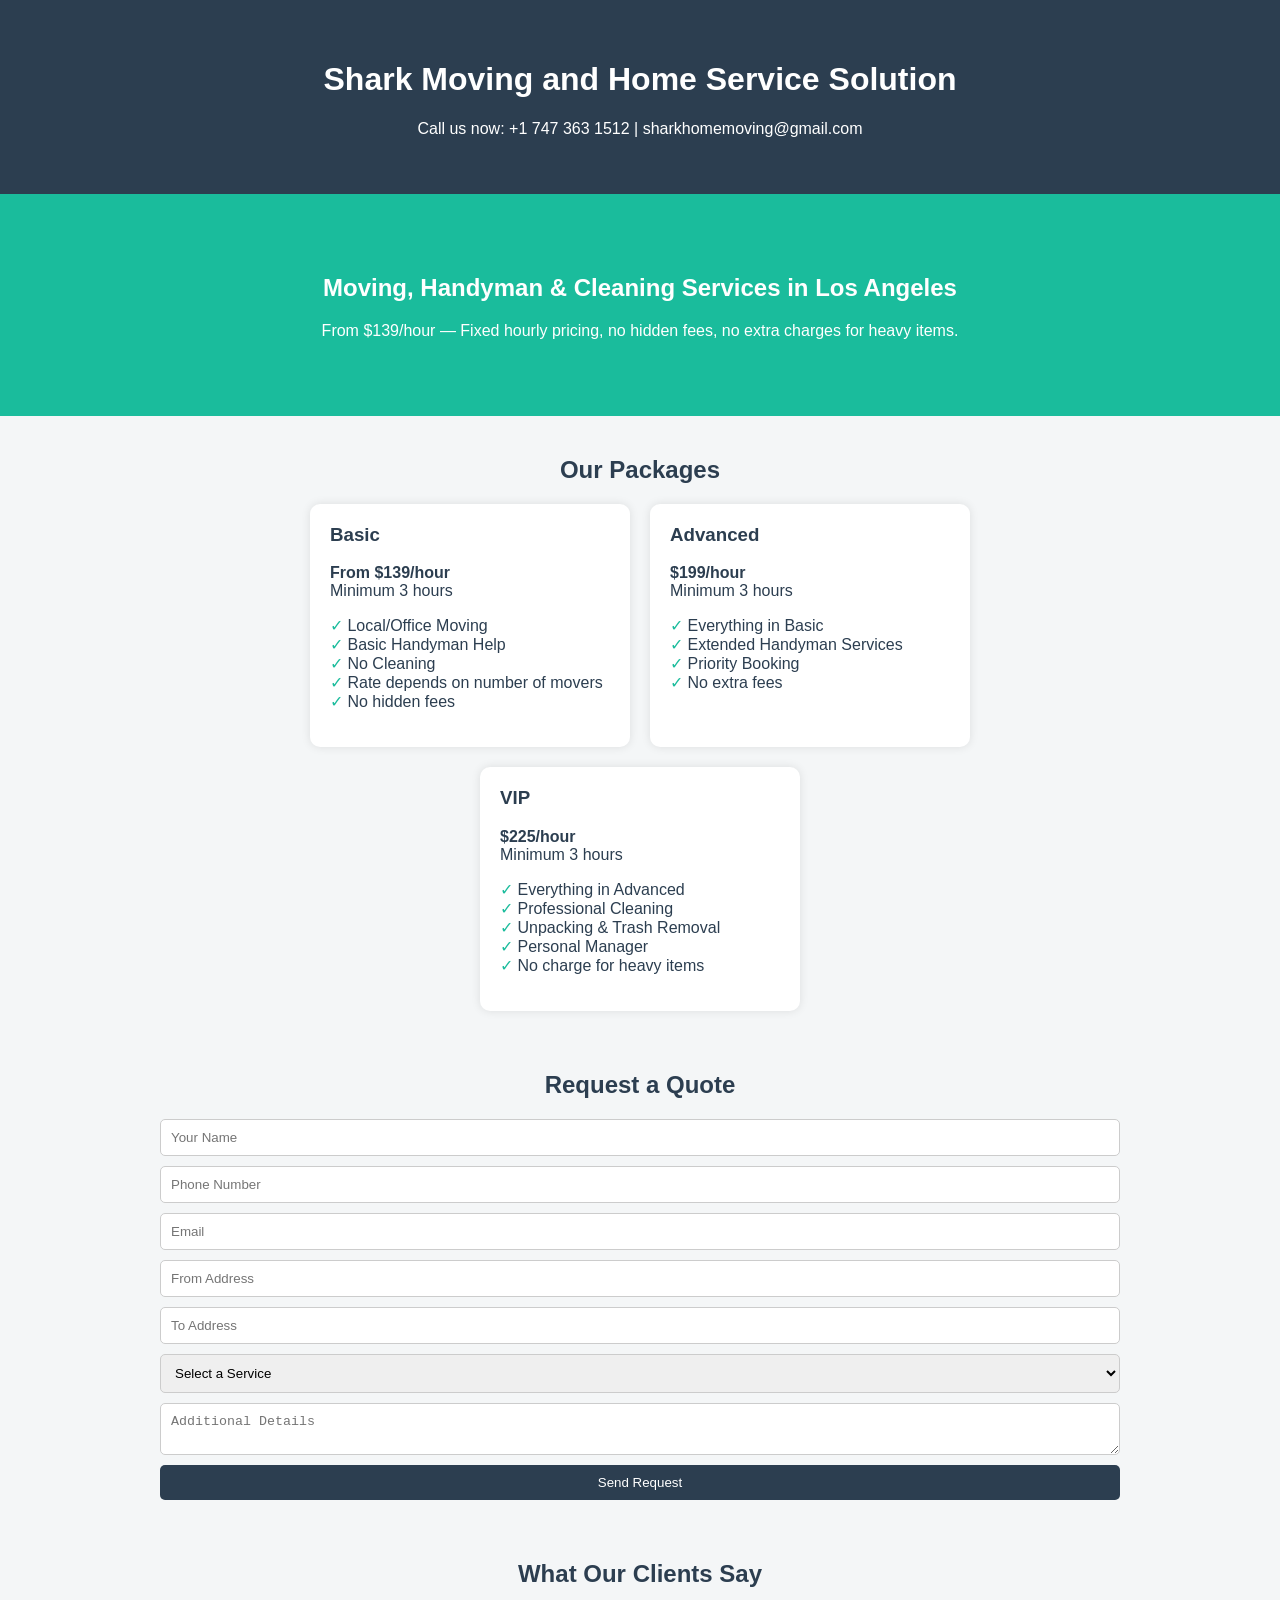
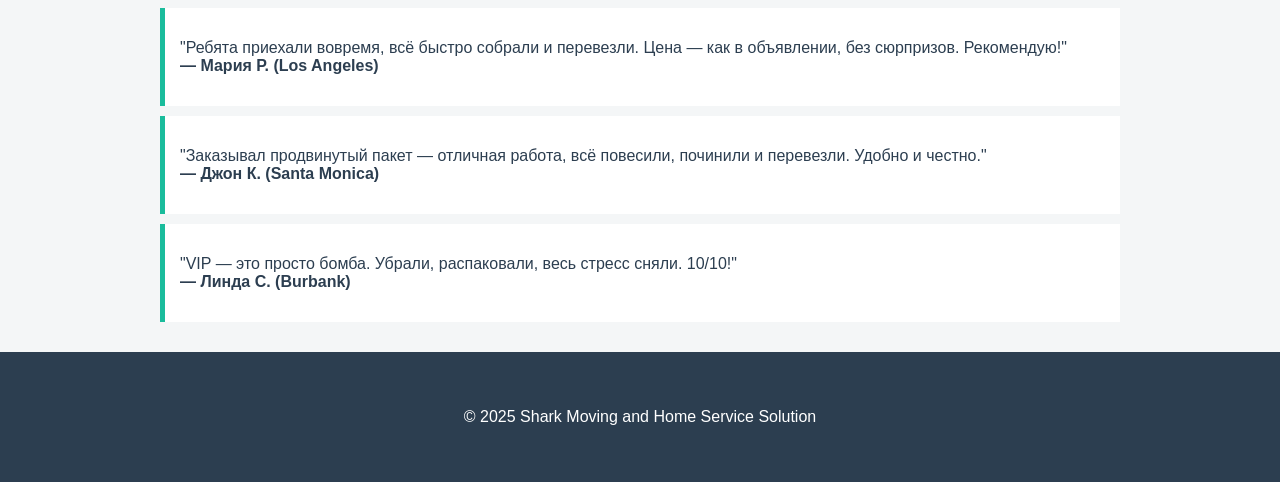
<file: index.html>
<!DOCTYPE html>
<html lang="en">
<head>
    <meta charset="UTF-8">
    <meta name="viewport" content="width=device-width, initial-scale=1.0">
    <title>Shark Moving and Home Service Solution</title>
    <link rel="stylesheet" href="style.css">
</head>
<body>
    <header>
        <div class="container">
            <h1>Shark Moving and Home Service Solution</h1>
            <p>Call us now: +1 747 363 1512 | sharkhomemoving@gmail.com</p>
        </div>
    </header>

    <section class="hero">
        <div class="container">
            <h2>Moving, Handyman & Cleaning Services in Los Angeles</h2>
            <p>From $139/hour — Fixed hourly pricing, no hidden fees, no extra charges for heavy items.</p>
        </div>
    </section>

    <section class="packages">
        <div class="container">
            <h2>Our Packages</h2>
            <div class="package-cards">
                <div class="card basic">
                    <h3>Basic</h3>
                    <p><strong>From $139/hour</strong><br>Minimum 3 hours</p>
                    <ul>
                        <li>Local/Office Moving</li>
                        <li>Basic Handyman Help</li>
                        <li>No Cleaning</li>
                        <li>Rate depends on number of movers</li>
                        <li>No hidden fees</li>
                    </ul>
                </div>
                <div class="card standard">
                    <h3>Advanced</h3>
                    <p><strong>$199/hour</strong><br>Minimum 3 hours</p>
                    <ul>
                        <li>Everything in Basic</li>
                        <li>Extended Handyman Services</li>
                        <li>Priority Booking</li>
                        <li>No extra fees</li>
                    </ul>
                </div>
                <div class="card vip">
                    <h3>VIP</h3>
                    <p><strong>$225/hour</strong><br>Minimum 3 hours</p>
                    <ul>
                        <li>Everything in Advanced</li>
                        <li>Professional Cleaning</li>
                        <li>Unpacking & Trash Removal</li>
                        <li>Personal Manager</li>
                        <li>No charge for heavy items</li>
                    </ul>
                </div>
            </div>
        </div>
    </section>

    <section class="form">
        <div class="container">
            <h2>Request a Quote</h2>
            <form>
                <input type="text" placeholder="Your Name" required>
                <input type="tel" placeholder="Phone Number" required>
                <input type="email" placeholder="Email">
                <input type="text" placeholder="From Address" required>
                <input type="text" placeholder="To Address" required>
                <select>
                    <option>Select a Service</option>
                    <option>Basic</option>
                    <option>Advanced</option>
                    <option>VIP</option>
                </select>
                <textarea placeholder="Additional Details"></textarea>
                <button type="submit">Send Request</button>
            </form>
        </div>
    </section>

    <section class="testimonials">
        <div class="container">
            <h2>What Our Clients Say</h2>
            <div class="review">
                <p>"Ребята приехали вовремя, всё быстро собрали и перевезли. Цена — как в объявлении, без сюрпризов. Рекомендую!"<br><strong>— Мария Р. (Los Angeles)</strong></p>
            </div>
            <div class="review">
                <p>"Заказывал продвинутый пакет — отличная работа, всё повесили, починили и перевезли. Удобно и честно."<br><strong>— Джон К. (Santa Monica)</strong></p>
            </div>
            <div class="review">
                <p>"VIP — это просто бомба. Убрали, распаковали, весь стресс сняли. 10/10!"<br><strong>— Линда С. (Burbank)</strong></p>
            </div>
        </div>
    </section>

    <footer>
        <div class="container">
            <p>&copy; 2025 Shark Moving and Home Service Solution</p>
        </div>
    </footer>
</body>
</html>
</file>
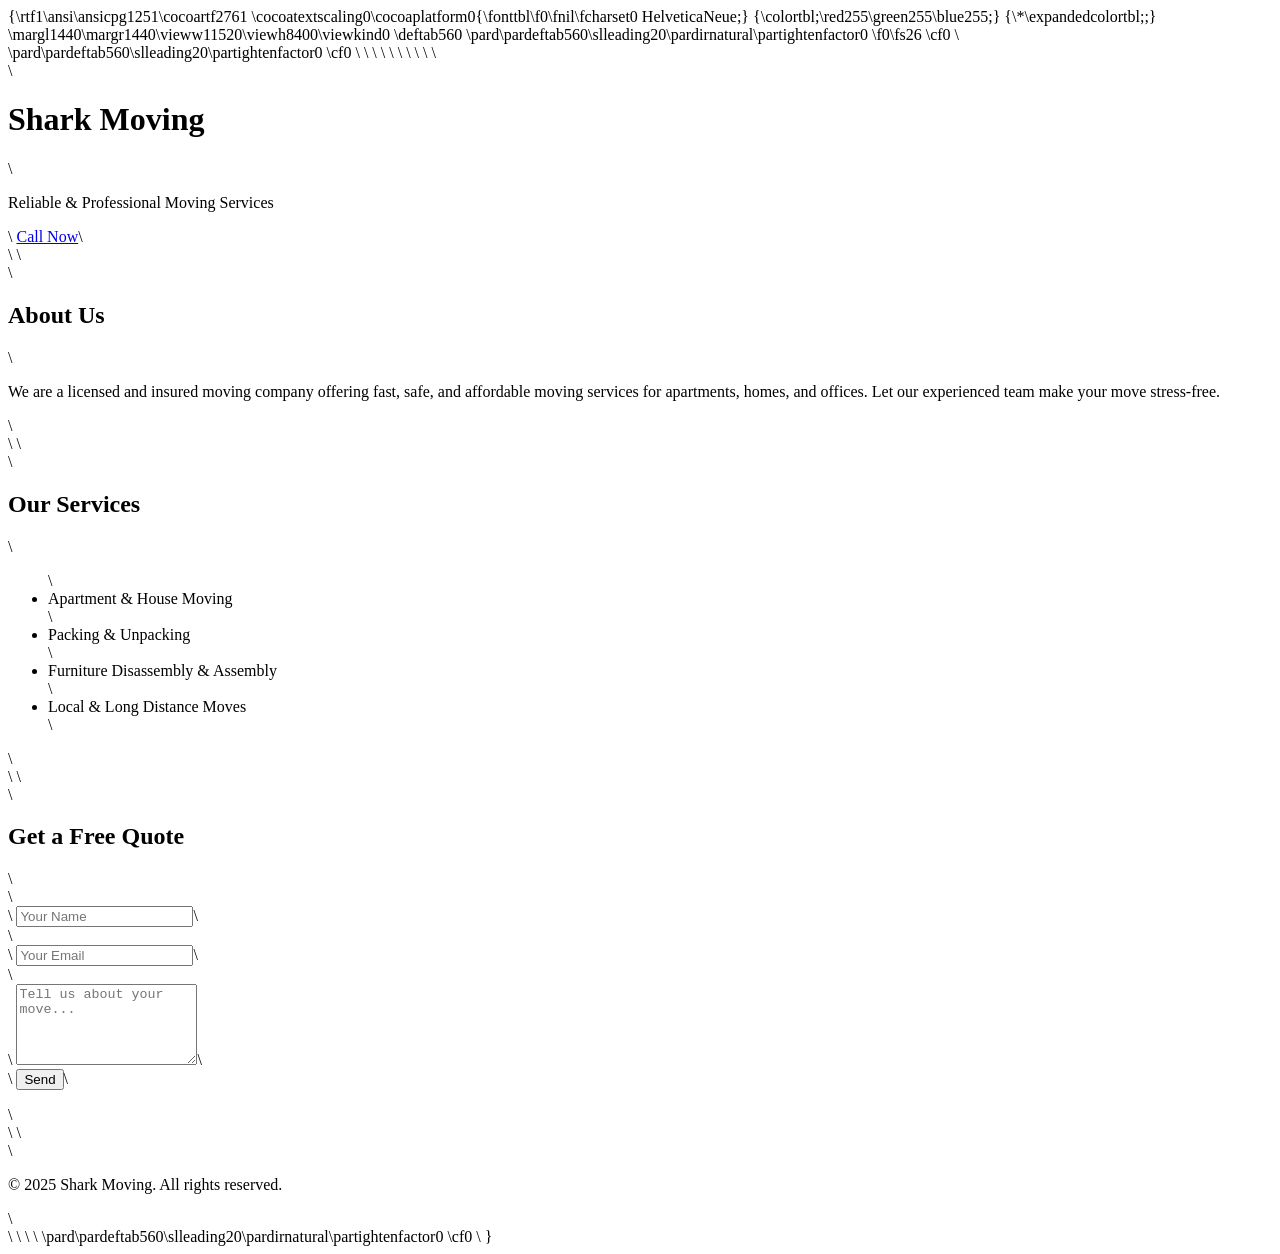
<file: index.html.html>
{\rtf1\ansi\ansicpg1251\cocoartf2761
\cocoatextscaling0\cocoaplatform0{\fonttbl\f0\fnil\fcharset0 HelveticaNeue;}
{\colortbl;\red255\green255\blue255;}
{\*\expandedcolortbl;;}
\margl1440\margr1440\vieww11520\viewh8400\viewkind0
\deftab560
\pard\pardeftab560\slleading20\pardirnatural\partightenfactor0

\f0\fs26 \cf0 \
\pard\pardeftab560\slleading20\partightenfactor0
\cf0 <!DOCTYPE html>\
<html lang="en">\
<head>\
  <meta charset="UTF-8" />\
  <meta name="viewport" content="width=device-width, initial-scale=1.0"/>\
  <title>Shark Moving</title>\
  <style>\
    body \{ font-family: Arial, sans-serif; margin: 0; padding: 0; \}\
    header \{ background: #004080; color: white; padding: 30px; text-align: center; \}\
    section \{ padding: 40px 20px; max-width: 900px; margin: auto; \}\
    .btn \{ display: inline-block; padding: 10px 20px; background: #0073e6; color: white; text-decoration: none; border-radius: 5px; \}\
    .services, .about, .contact \{ margin-bottom: 40px; \}\
    footer \{ background: #f0f0f0; text-align: center; padding: 20px; \}\
    .form-group \{ margin-bottom: 15px; \}\
    input, textarea \{ width: 100%; padding: 10px; \}\
  </style>\
</head>\
<body>\
\
<header>\
  <h1>Shark Moving</h1>\
  <p>Reliable & Professional Moving Services</p>\
  <a class="btn" href="tel:+17473631512">Call Now</a>\
</header>\
\
<section class="about">\
  <h2>About Us</h2>\
  <p>We are a licensed and insured moving company offering fast, safe, and affordable moving services for apartments, homes, and offices. Let our experienced team make your move stress-free.</p>\
</section>\
\
<section class="services">\
  <h2>Our Services</h2>\
  <ul>\
    <li>Apartment & House Moving</li>\
    <li>Packing & Unpacking</li>\
    <li>Furniture Disassembly & Assembly</li>\
    <li>Local & Long Distance Moves</li>\
  </ul>\
</section>\
\
<section class="contact">\
  <h2>Get a Free Quote</h2>\
  <form action="mailto:sharkhomemoving@gmail.com" method="post" enctype="text/plain">\
    <div class="form-group">\
      <input type="text" name="name" placeholder="Your Name" required/>\
    </div>\
    <div class="form-group">\
      <input type="email" name="email" placeholder="Your Email" required/>\
    </div>\
    <div class="form-group">\
      <textarea name="message" rows="5" placeholder="Tell us about your move..." required></textarea>\
    </div>\
    <button class="btn" type="submit">Send</button>\
  </form>\
</section>\
\
<footer>\
  <p>&copy; 2025 Shark Moving. All rights reserved.</p>\
</footer>\
\
</body>\
</html>\
\pard\pardeftab560\slleading20\pardirnatural\partightenfactor0
\cf0 \
}
</file>
<file: style.css>
body {
    font-family: Arial, sans-serif;
    margin: 0;
    background-color: #F4F6F7;
    color: #2C3E50;
}

.container {
    max-width: 960px;
    margin: auto;
    padding: 20px;
}

header, footer {
    background-color: #2C3E50;
    color: white;
    padding: 20px 0;
    text-align: center;
}

.hero {
    background-color: #1ABC9C;
    color: white;
    padding: 40px 0;
    text-align: center;
}

.packages h2, .form h2, .testimonials h2 {
    text-align: center;
}

.package-cards {
    display: flex;
    flex-wrap: wrap;
    gap: 20px;
    justify-content: center;
}

.card {
    background-color: white;
    padding: 20px;
    border-radius: 10px;
    box-shadow: 0 0 10px rgba(0,0,0,0.1);
    width: 280px;
}

.card h3 {
    margin-top: 0;
}

.card ul {
    list-style: none;
    padding: 0;
}

.card ul li::before {
    content: "✓ ";
    color: #1ABC9C;
}

form {
    display: flex;
    flex-direction: column;
    gap: 10px;
}

input, select, textarea, button {
    padding: 10px;
    border-radius: 5px;
    border: 1px solid #ccc;
}

button {
    background-color: #2C3E50;
    color: white;
    border: none;
    cursor: pointer;
}

button:hover {
    background-color: #1ABC9C;
}

.review {
    background-color: white;
    padding: 15px;
    border-left: 5px solid #1ABC9C;
    margin: 10px 0;
}
</file>
